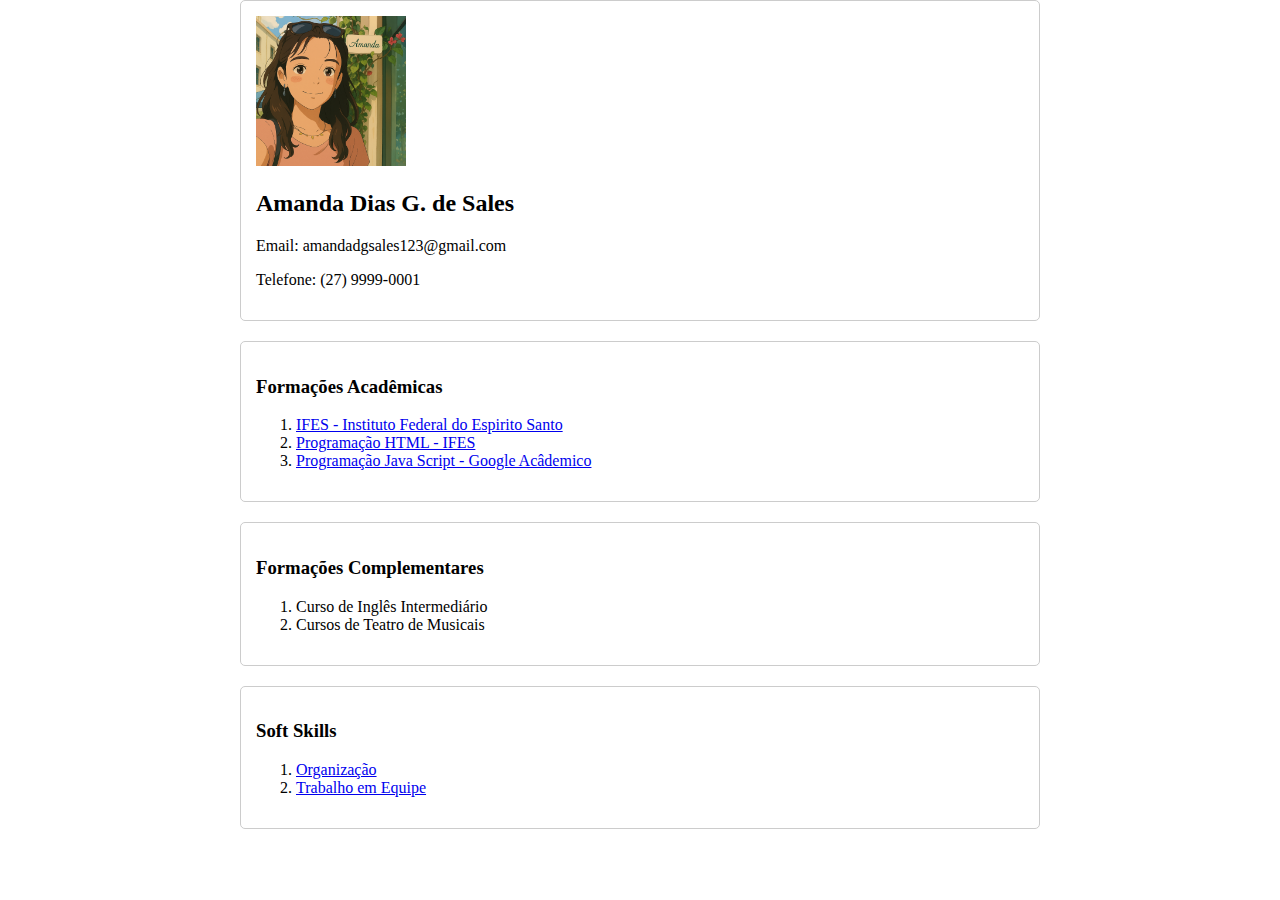
<file: index.html>
<!DOCTYPE html>
<html lang="pt-BR">

<head>
    <meta charset="UTF-8">
    <meta name="viewport" content="width=device-width, initial-scale=1.0">
    <title>Meu Currículo</title>
    <style>
        body {
            max-width: 800px;
            margin: auto;
        }

        .container {
            display: flex;
            flex-direction: column;
            gap: 20px;
        }

        .section {
            border: 1px solid #ccc;
            padding: 15px;
            border-radius: 5px;
        }

        .photo img {
            width: 150px;
        }
    </style>
</head>

<body>
    <div class="container"> <!-- Foto e Informações Pessoais -->
        <div class="section photo"> <img src="Avatar.png" alt="Minha Foto">
            <h2>Amanda Dias G. de Sales</h2>
            <p>Email: amandadgsales123@gmail.com</p>
            <p>Telefone: (27) 9999-0001</p>
        </div> <!-- Formação Acadêmica -->
        <div class="section">
            <h3>Formações Acadêmicas</h3>
            <ol>
                <li><a href="https://ifes.edu.br/o-ifes" target="_blank">IFES - Instituto Federal do Espirito Santo</a></li>
                <li><a href="https://ifes.edu.br/o-ifes" target="_blank">Programação HTML - IFES</a></li>
                <li><a href="https://www.google.com.br/?hl=pt-BR" target="_blank">Programação Java Script - Google Acâdemico</a></li>
            </ol>
        </div> <!-- Formação Complementar -->
        <div class="section">
            <h3>Formações Complementares</h3>
            <ol>
                <li>Curso de Inglês Intermediário</li>
                <li>Cursos de Teatro de Musicais</li>
            </ol>
        </div> <!-- Soft Skills -->
        <div class="section">
            <h3>Soft Skills</h3>
            <ol>
                <li><a href="softskills/organizacao.html">Organização</a></li>
                <li><a href="softskills/trabalho_em_equipe.html">Trabalho em Equipe</a></li>
            </ol>
        </div>
    </div>
</body>

</html>
</file>
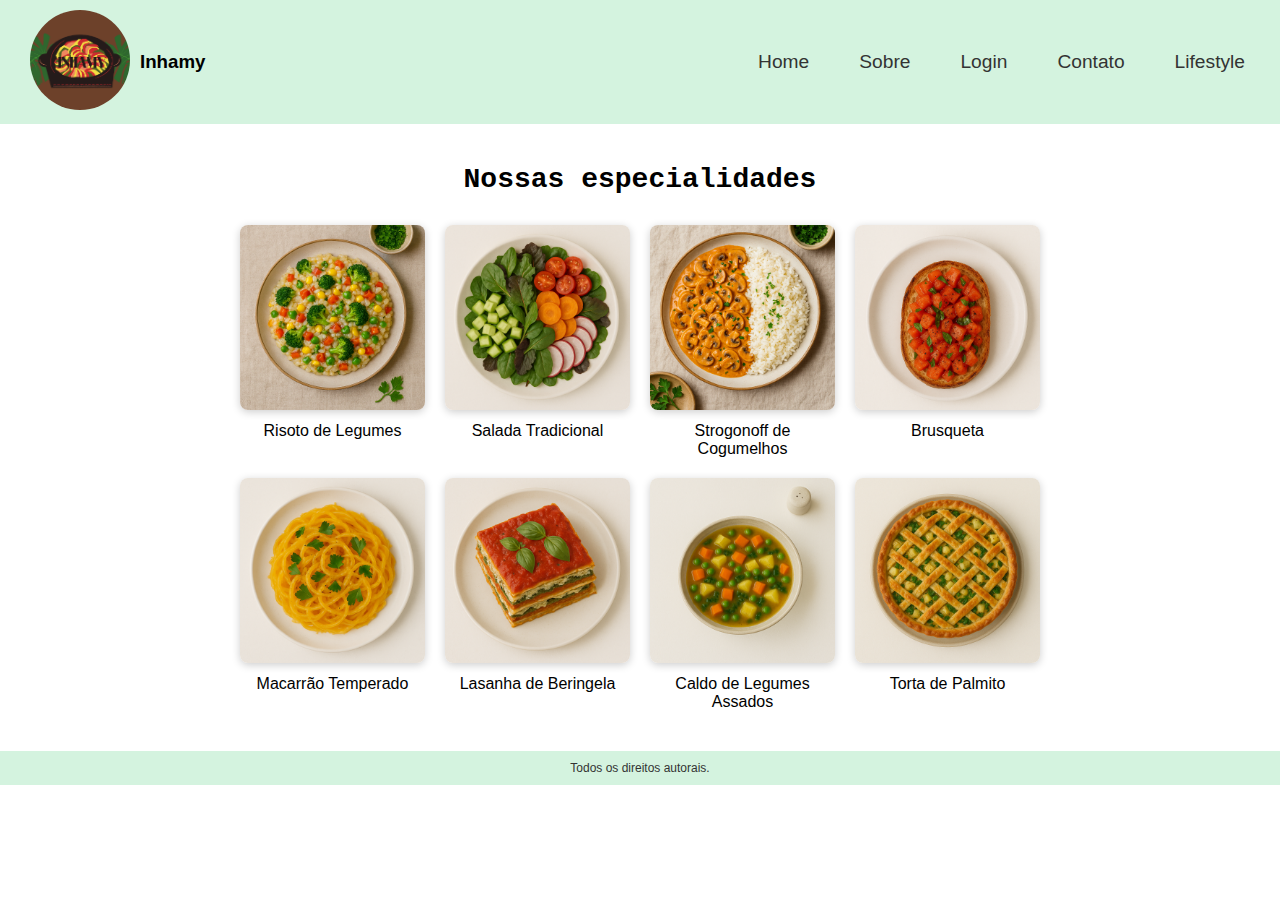
<file: site_Amanda/index.html>
<!DOCTYPE html>
<html lang="pt-br">

<head>
    <meta charset="UTF-8">
    <title>Website</title>
    <link rel="stylesheet" href="css/styles.css">
</head>



<body>
    
    <header>
        <div class="topo">
            <a href="#"><img src="/site_Amanda/imagem/logo.png" alt="logo"></a>
            <h3>Inhamy</h3>
        </div>

        <nav>
            <ul class="menu">
                <li><a href="#">Home</a></li>
                <li><a href="#">Sobre</a></li>
                <li><a href="#">Login</a></li>
                <li><a href="#">Contato</a></li>
                <li><a href="#">Lifestyle</a></li>
            </ul>
        </nav>

    </header>




    <main>
        <selection>
            <h1>Nossas especialidades</h1>
            <div class="gallery">
                <div class="item">
                    <img src="/site_Amanda/imagem/risoto_de_legumes.png" alt="Imagem 1">
                    <p>Risoto de Legumes</p>
                </div>
                <div class="item">
                    <img src="/site_Amanda/imagem/salada.png" alt="Imagem 2">
                    <p>Salada Tradicional</p>
                </div>
                <div class="item">
                    <img src="/site_Amanda/imagem/strogonoff_cogumelos.png" alt="Imagem 3">
                    <p>Strogonoff de Cogumelhos</p>
                </div>
                <div class="item">
                    <img src="/site_Amanda/imagem/brusqueta.png" alt="Imagem 4">
                    <p>Brusqueta</p>
                </div>
                <div class="item">
                    <img src="/site_Amanda/imagem/massa.png" alt="Imagem 5">
                    <p>Macarrão Temperado</p>
                </div>
                <div class="item">
                    <img src="/site_Amanda/imagem/lasanha.png" alt="Imagem 6">
                    <p>Lasanha de Beringela</p>
                </div>
                <div class="item">
                    <img src="/site_Amanda/imagem/sopa.png" alt="Imagem 6">
                    <p>Caldo de Legumes Assados</p>
                </div>
                <div class="item">
                    <img src="/site_Amanda/imagem/torta.png" alt="Imagem 6">
                    <p>Torta de Palmito</p>
                </div>
            </div>
        </selection>
    </main>


    <footer>
        Todos os direitos autorais.
    </footer>

</body>
</file>
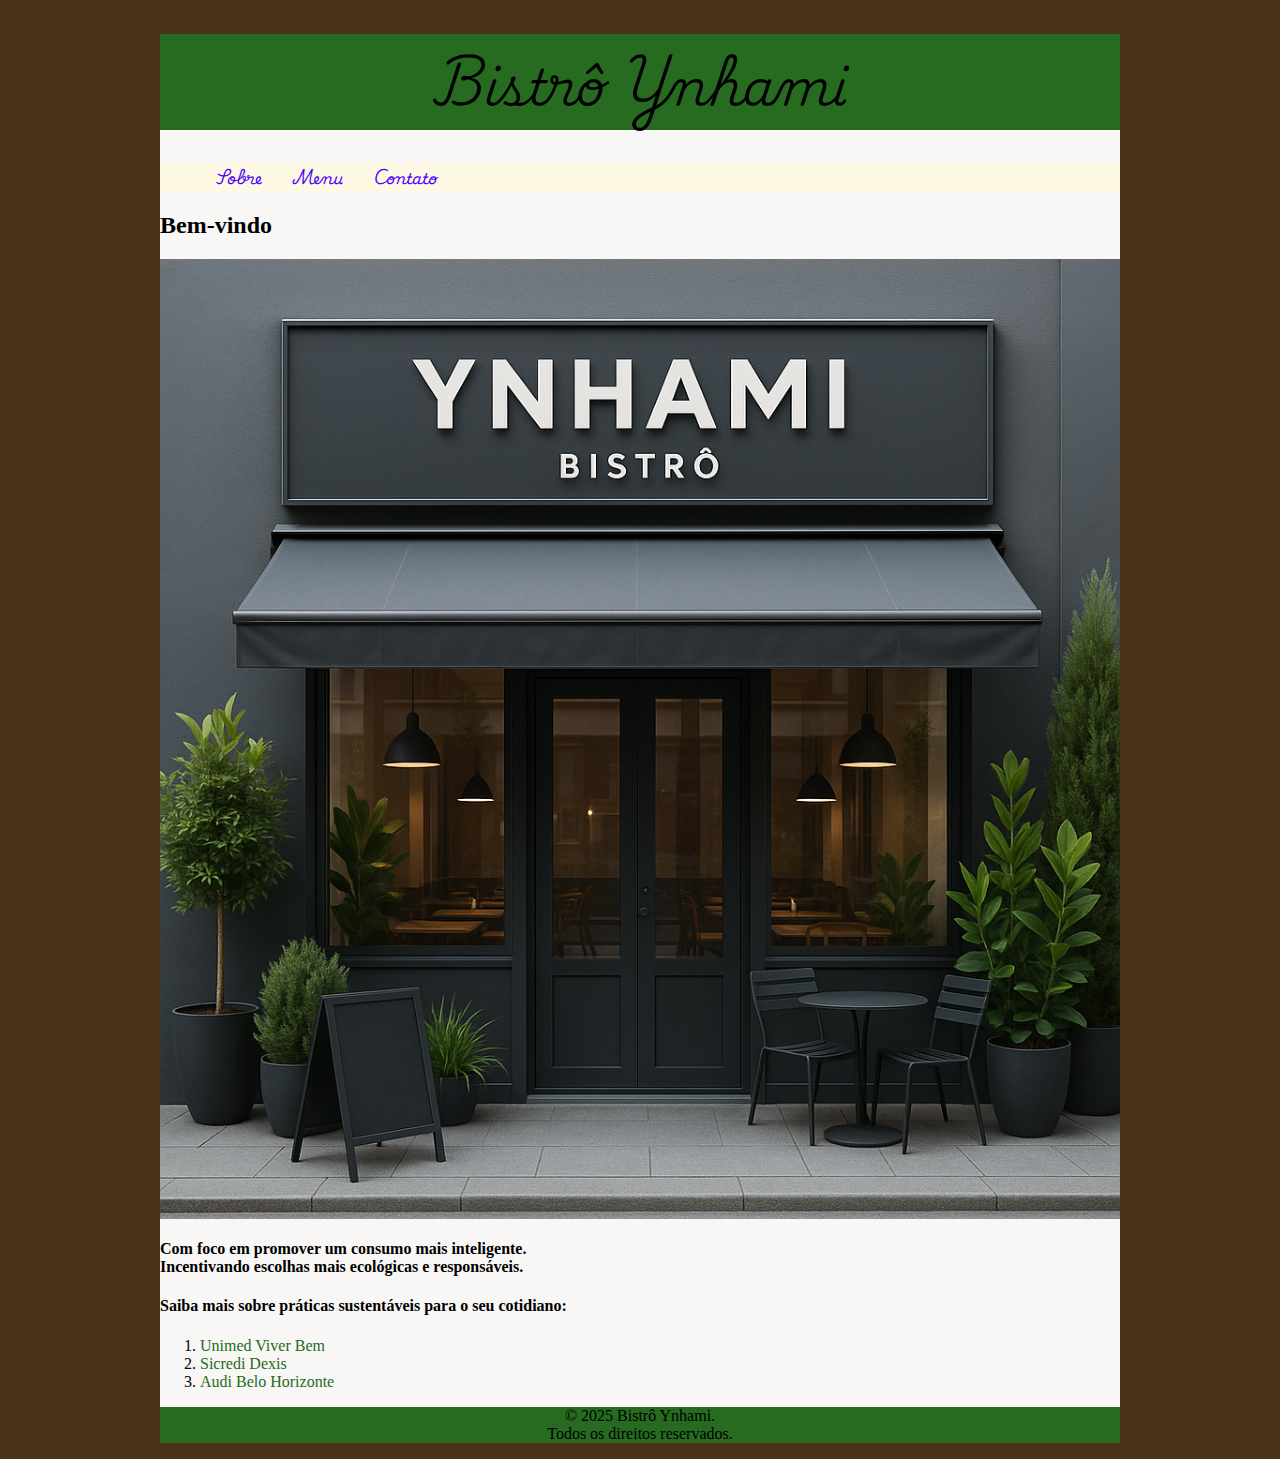
<file: cafe.html>
<!DOCTYPE html>
<html lang="pt-br">
<meta charset="UTF-8">
<title>Blog Cafeteria</title>
<link rel="stylesheet" href="cafe.css">



<div class="container">


    <header>

        <h1>Bistrô Ynhami</h1>
        <link rel="preconnect" href="https://fonts.googleapis.com">
        <link rel="preconnect" href="https://fonts.gstatic.com" crossorigin>
        <link href="https://fonts.googleapis.com/css2?family=Playwrite+RO:wght@100..400&display=swap" rel="stylesheet">

    </header>



    <body>


        <nav>

            <ul class="menu">
                <li><a href="#">Sobre</a></li>
                <li><a href="links/menu.html">Menu</a></li>
                <li><a href="#">Contato</a></li>
            </ul>

        </nav>



        <h2>Bem-vindo</h2>



        <div class="section photo"> <img src="ynhami.png" alt="bistro">

            <h4>Com foco em promover um consumo mais inteligente.<br>Incentivando escolhas mais ecológicas e
                responsáveis.</h4>
            <h4>Saiba mais sobre práticas sustentáveis para o seu cotidiano:</h4>

            <ol>
                <li><a href="https://viverbem.unimedbh.com.br/qualidade-de-vida/sustentabilidade/"
                        target="_blank">Unimed
                        Viver Bem</a></li>
                <li><a href="https://www.sicredidexis.com.br/7-praticas-sustentaveis-para-aderir-no-dia-a-dia/"
                        target="_blank">Sicredi Dexis</a></li>
                <li><a href="https://audibelohorizonte.com.br/blog/praticas-sustentaveis-no-cotidiano"
                        target="_blank">Audi
                        Belo Horizonte</a></li>
            </ol>

        </div>
    </body>



    <footer>
        <p>&copy; 2025 Bistrô Ynhami.<br> Todos os direitos reservados.</p>
    </footer>


</div>

</html>
</file>
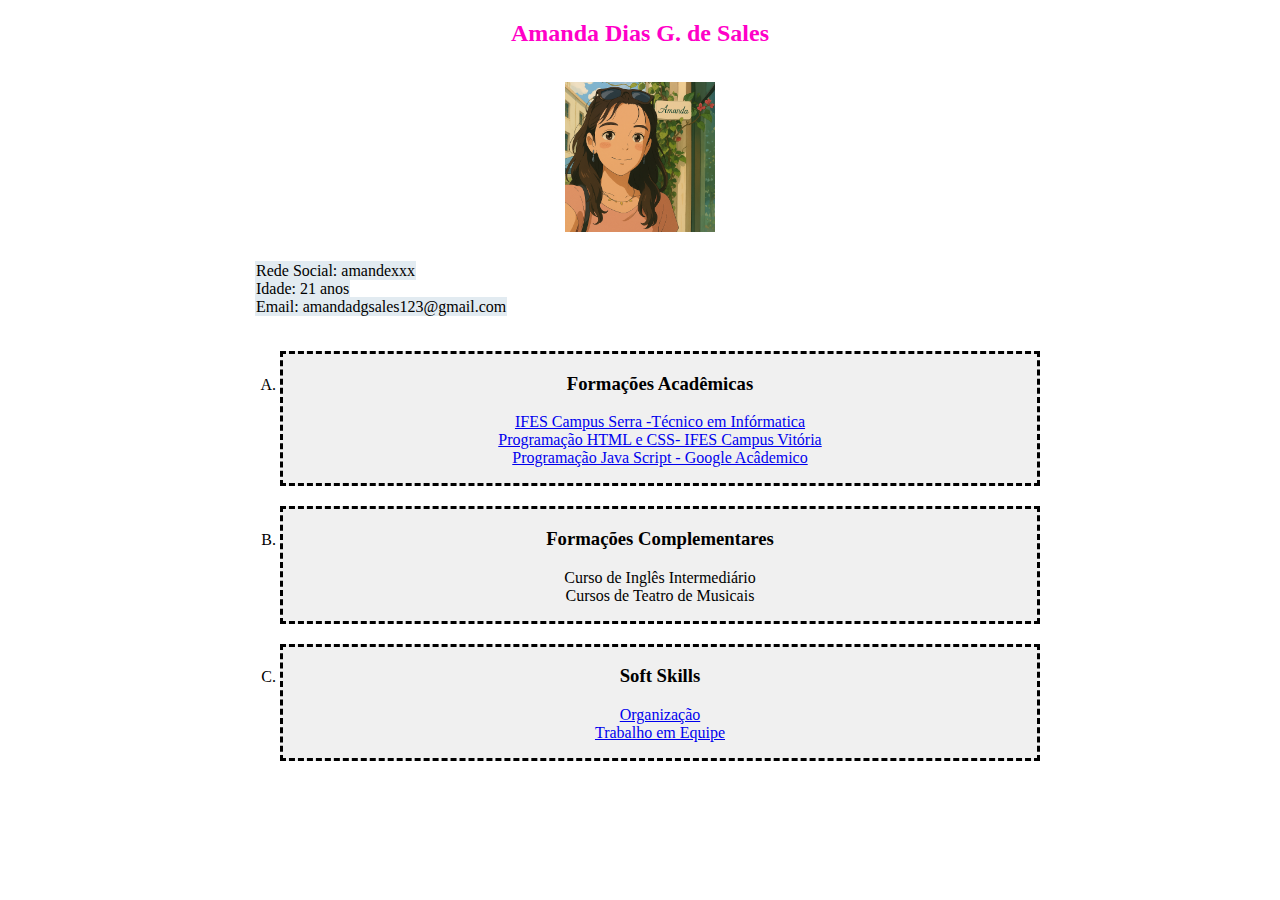
<file: curriculo.html>
<!DOCTYPE html>
<html lang="pt-BR">

<head>
    <meta charset="UTF-8">
    <meta name="viewport" content="width=device-width, initial-scale=1.0">
    <title>Meu Currículo</title>
    <link rel="stylesheet" href="curriculo.css">

    <style>
        body {
            max-width: 800px;
            margin: auto;
        }

        .container {
            display: flex;
            flex-direction: column;
            gap: 20px;
        }

        .section {
            border: 1px;
            padding: 15px;
            border-radius: 5px;
        }

        .photo img {
            width: 150px;
        }
    </style>
</head>


<body>
    <h2>Amanda Dias G. de Sales</h2>

    <div class="section photo">
        <img src="Avatar.png" alt="Minha Foto">
    </div>


    <div class="section section-blue">
        <a>Rede Social: amandexxx</a><br>
        <a>Idade: 21 anos</a><br>
        <a>Email: amandadgsales123@gmail.com</a>
    </div>



    <ol>
        <li>
            <div class="minhadiv">
                <h3>Formações Acadêmicas</h3>

                <p>
                    <a href="https://serra.ifes.edu.br/" target="_blank">IFES Campus Serra -Técnico em
                        Infórmatica</a><br>
                    <a href="https://vitoria.ifes.edu.br/" target="_blank">Programação HTML e CSS- IFES Campus
                        Vitória</a><br>
                    <a href="https://blog.google/products/classroom/" target="_blank">Programação Java Script - Google
                        Acâdemico</a><br>
                </p>


            </div>
        </li>



        <li>
            <div class="minhadiv">
                <h3>Formações Complementares</h3>

                <p>
                    <a>Curso de Inglês Intermediário</a><br>
                    <a>Cursos de Teatro de Musicais</a><br>
                </p>

            </div>
        </li>



        <li>
            <div class="minhadiv">
                <h3>Soft Skills</h3>

                <p>
                    <a href="softskills/organizacao.html">Organização</a><br>
                    <a href="softskills/trabalho_em_equipe.html">Trabalho em Equipe</a>
                </p>


            </div>
        </li>
    </ol>

</body>

</html>
</file>
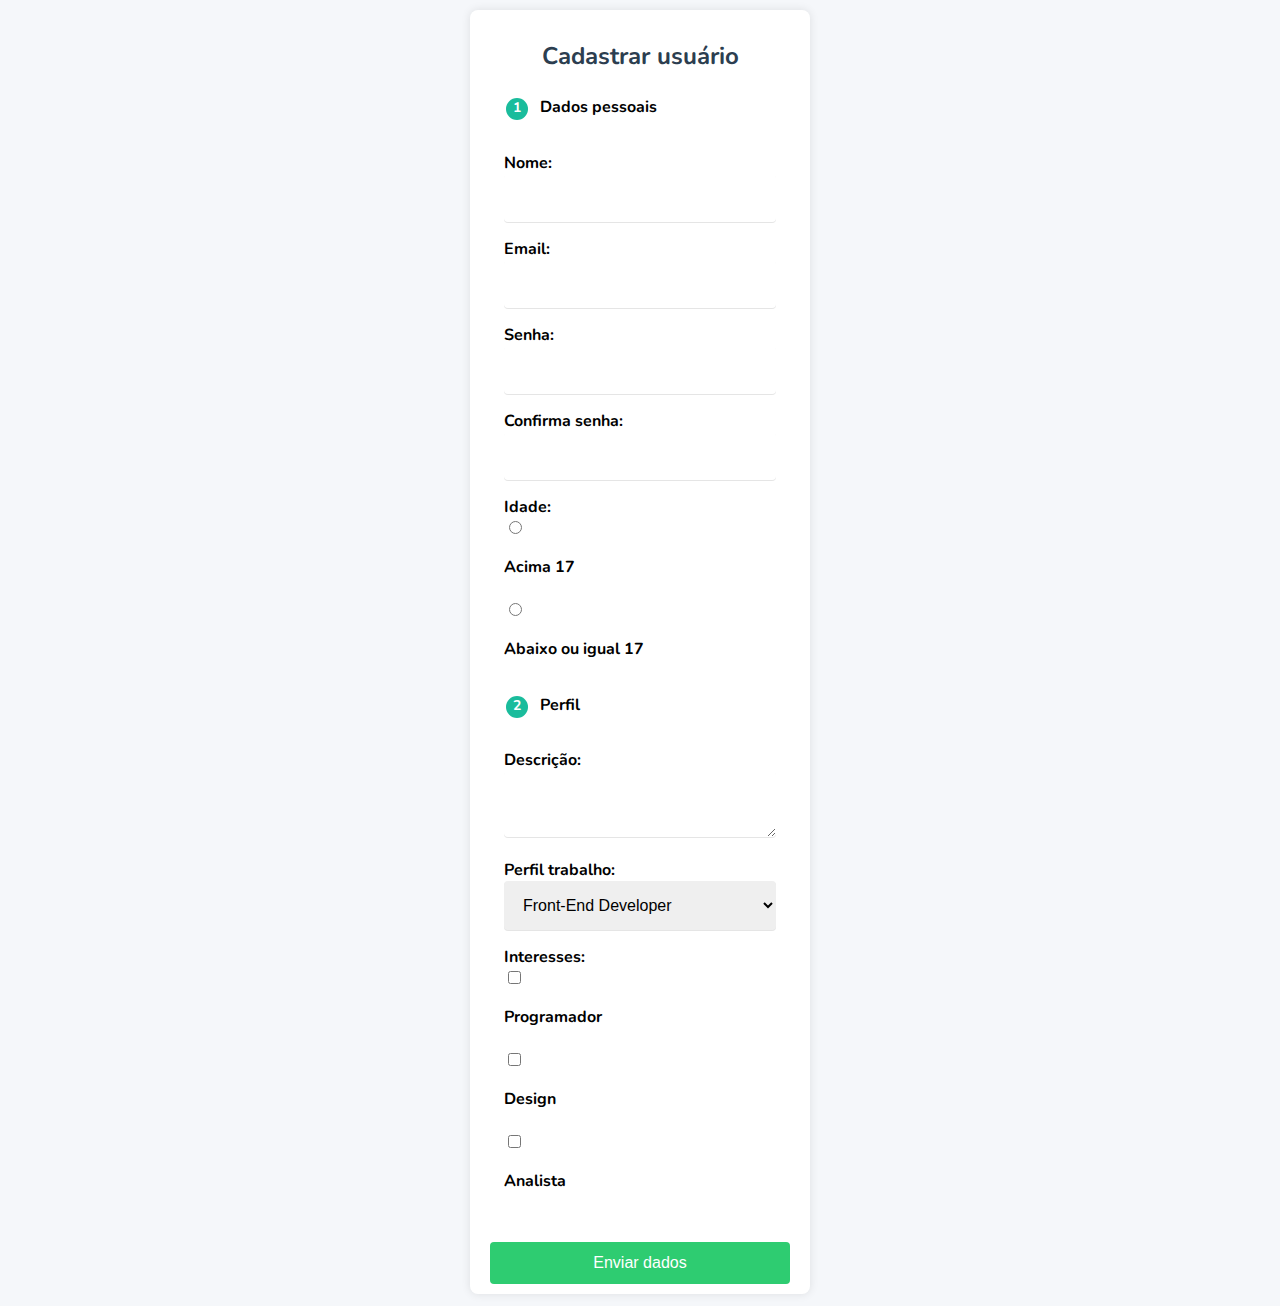
<file: formulario.html>
<!DOCTYPE html>
<html lang="pt-br">

<head>
    <meta charset="UTF-8">
    <meta name="viewport" content="width=device-width, initial-scale=1.0">
    <title>Cadastrar Usuário</title>
    <link rel="stylesheet" href="formulario.css">
    <link rel="preconnect" href="https://fonts.googleapis.com">
    <link rel="preconnect" href="https://fonts.gstatic.com" crossorigin>
    <link href="https://fonts.googleapis.com/css2?family=Nunito:ital,wght@0,200..1000;1,200..1000&family=Playwrite+RO:wght@100..400&display=swap"
        rel="stylesheet">
</head>


<body>
    <div class="form-container">

        <h2>Cadastrar usuário</h2>

        <form>
            <fieldset>
                <legend><span class="step">1</span> Dados pessoais</legend>

                <label for="nome">Nome:</label>
                <input type="text" id="nome" name="nome">

                <label for="email">Email:</label>
                <input type="email" id="email" name="email">

                <label for="senha">Senha:</label>
                <input type="password" id="senha" name="senha">

                <label for="confirmar">Confirma senha:</label>
                <input type="password" id="confirmar" name="confirmar">

                <label>Idade:</label>
                <input type="radio" id="acima17" name="idade" value="acima">
                <label for="acima17">Acima 17</label><br>
                <input type="radio" id="abaixo17" name="idade" value="abaixo">
                <label for="abaixo17">Abaixo ou igual 17</label>


            </fieldset>

            <fieldset>
                <legend><span class="step">2</span> Perfil</legend>

                <label for="descricao">Descrição:</label>
                <textarea id="descricao" name="descricao"></textarea>

                <label for="perfil">Perfil trabalho:</label>

                <select id="perfil" name="perfil">
                    <option>Front-End Developer</option>
                    <option>Back-End Developer</option>
                    <option>Full Stack</option>
                </select>

                <label>Interesses:</label>
                <input type="checkbox" id="programador" name="interesses" value="Programador">
                <label for="programador">Programador</label><br>

                <input type="checkbox" id="design" name="interesses" value="Design">
                <label for="design">Design</label><br>

                <input type="checkbox" id="analista" name="interesses" value="Analista">
                <label for="analista">Analista</label>
            </fieldset>


            <button type="submit">Enviar dados</button>
        </form>
    </div>
</body>

</html>
</file>
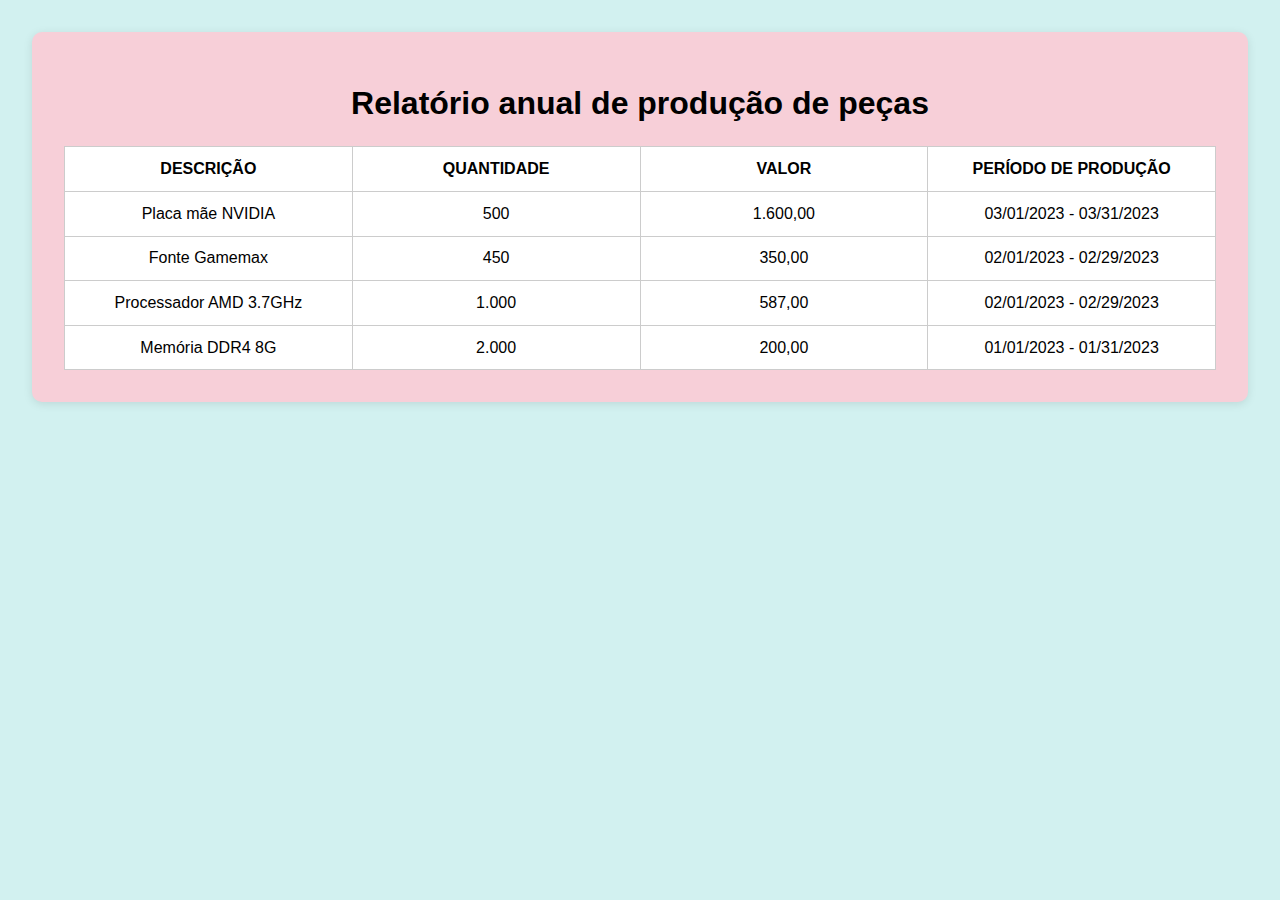
<file: relatorio.html>
<!DOCTYPE html>
<html lang="pt-br">


<head>
    <meta charset="UTF-8">
    <meta name="viewport" content="width=device-width, initial-scale=1.0">
    <title>Relatório de Produção</title>
    <link rel="stylesheet" href="relatorio.css">
</head>


<body>

    <section class="relatorio-container">
        <h1>Relatório anual de produção de peças</h1>


        <table>

            <thead>
                <tr>
                    <th>Descrição</th>
                    <th>Quantidade</th>
                    <th>Valor</th>
                    <th>Período de Produção</th>
                </tr>
            </thead>

            <tbody>

                <tr>
                    <td>Placa mãe NVIDIA</td>
                    <td>500</td>
                    <td>1.600,00</td>
                    <td>03/01/2023 - 03/31/2023</td>
                </tr>

                <tr>
                    <td>Fonte Gamemax</td>
                    <td>450</td>
                    <td>350,00</td>
                    <td>02/01/2023 - 02/29/2023</td>
                </tr>

                <tr>
                    <td>Processador AMD 3.7GHz</td>
                    <td>1.000</td>
                    <td>587,00</td>
                    <td>02/01/2023 - 02/29/2023</td>
                </tr>

                <tr>
                    <td>Memória DDR4 8G</td>
                    <td>2.000</td>
                    <td>200,00</td>
                    <td>01/01/2023 - 01/31/2023</td>
                </tr>

            </tbody>

        </table>

    </section>

</body>

</html>
</file>
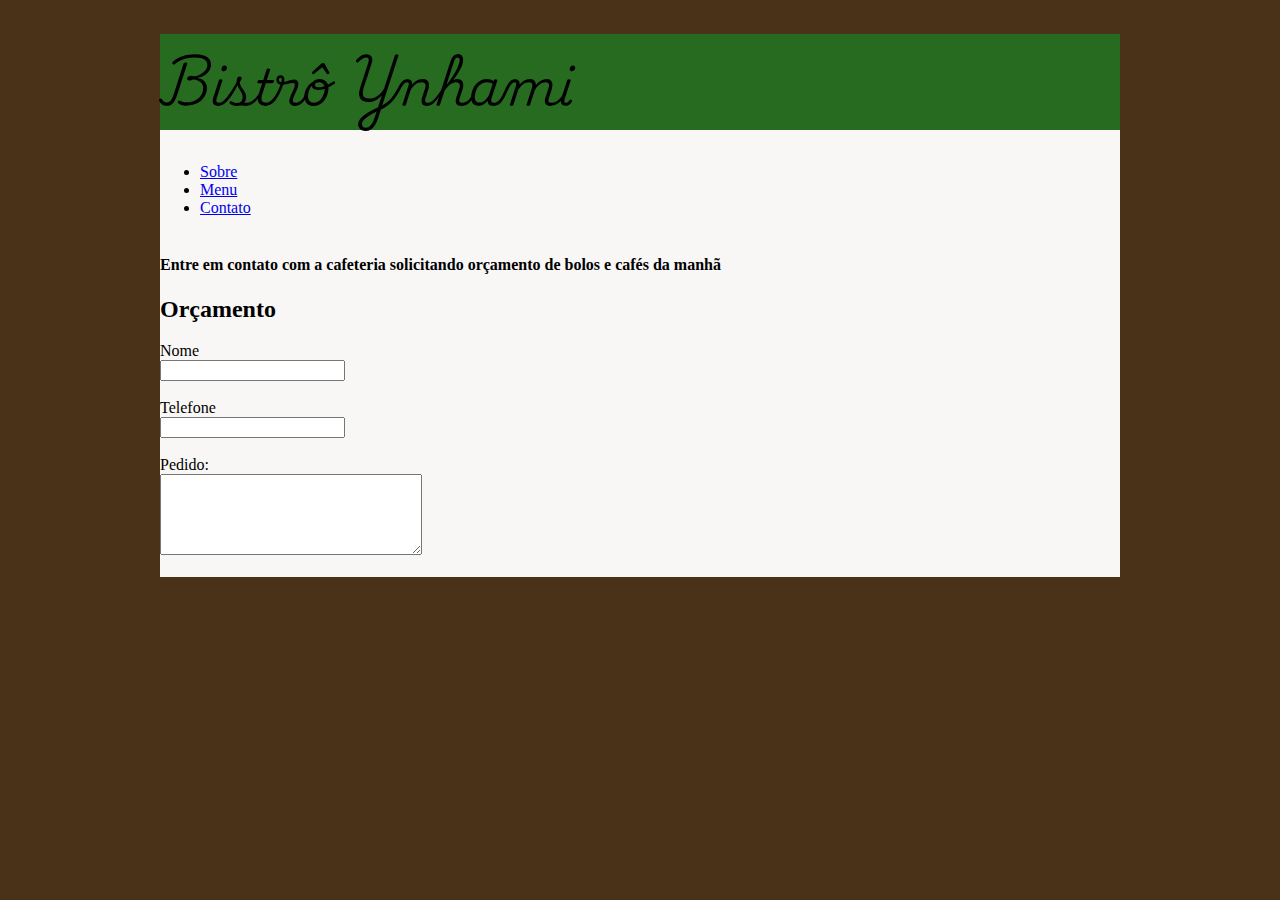
<file: links/contato.html>
<!DOCTYPE html>
<html lang="pt-br">
<meta charset="UTF-8">
<title>Blog Cafeteria</title>
<link rel="stylesheet" href="menu.css">


<div class="container">


    <header>

        <h1>Bistrô Ynhami</h1>
        <link rel="preconnect" href="https://fonts.googleapis.com">
        <link rel="preconnect" href="https://fonts.gstatic.com" crossorigin>
        <link href="https://fonts.googleapis.com/css2?family=Playwrite+RO:wght@100..400&display=swap" rel="stylesheet">

    </header>


    <body>

        <nav>

            <ul class="Contato">

                <li><a href="#">Sobre</a></li>
                <li><a href="menu.html">Menu</a></li>
                <li><a href="contato.html">Contato</a></li>

            </ul>
        </nav>



        
        <h4><br>Entre em contato com a cafeteria solicitando orçamento de bolos e cafés da manhã</h4>
        



        <h2>Orçamento</h2>

        <form>
            <label for="nome">Nome</label><br>
            <input type="text" id="nome" name="nome"><br><br>

            <label for="telefone">Telefone</label><br>
            <input type="text" id="telefone" name="telefone"><br><br>

            <label for="pedido">Pedido:</label><br>
            <textarea id="pedido" name="pedido" rows="5" cols="30"></textarea><br><br>
        </form>

    </body>

</html>



</body>
</file>
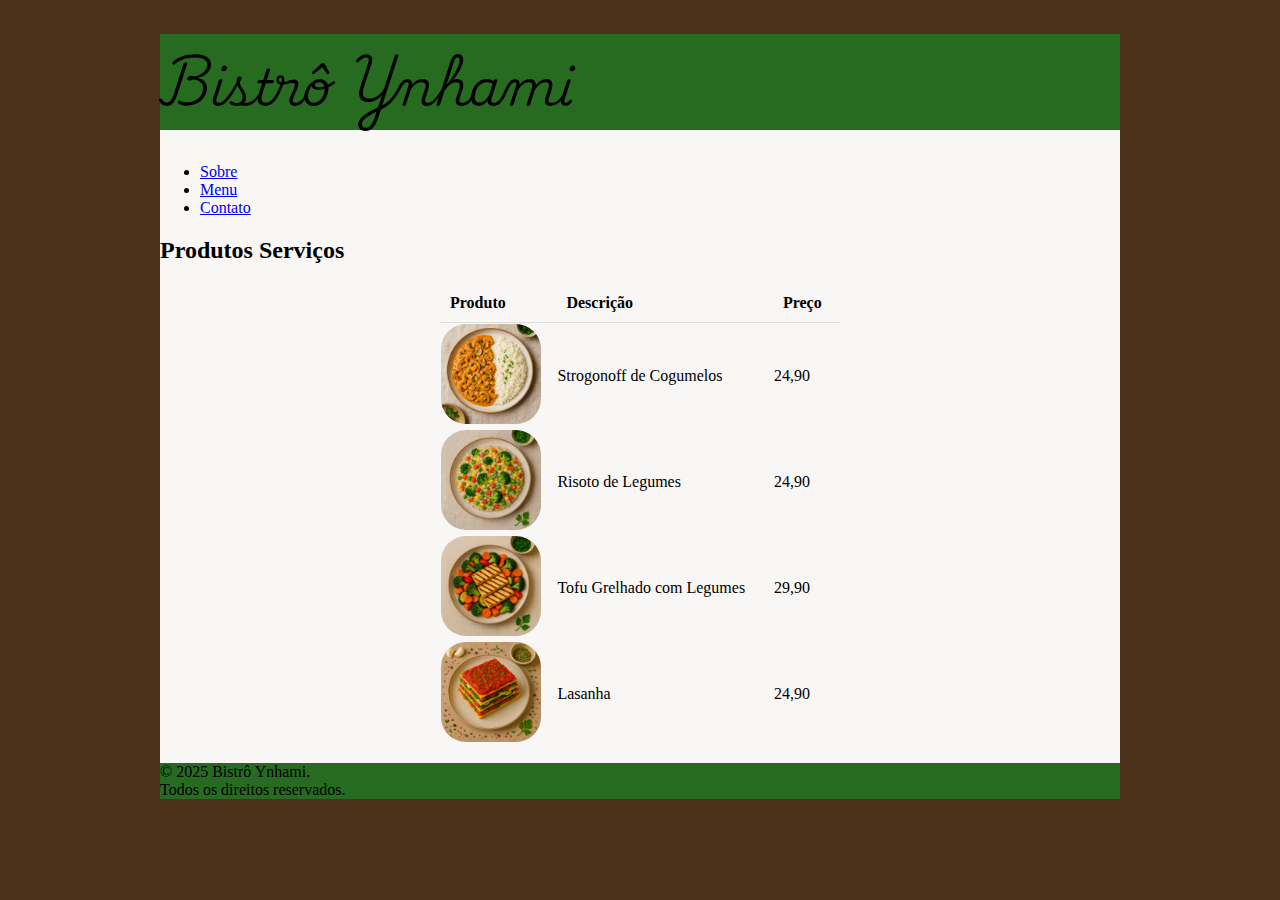
<file: links/menu.html>
<!DOCTYPE html>
<html lang="pt-br">
<meta charset="UTF-8">
<title>Blog Cafeteria</title>
<link rel="stylesheet" href="menu.css">


<div class="container">


    <header>

        <h1>Bistrô Ynhami</h1>
        <link rel="preconnect" href="https://fonts.googleapis.com">
        <link rel="preconnect" href="https://fonts.gstatic.com" crossorigin>
        <link href="https://fonts.googleapis.com/css2?family=Playwrite+RO:wght@100..400&display=swap" rel="stylesheet">

    </header>


    <body>

        <nav>

            <ul class="menu">
                <li><a href="#">Sobre</a></li>
                <li><a href="menu.html">Menu</a></li>
                <li><a href="contato.html">Contato</a></li>
            </ul>

        </nav>


        <section>

            <h2>Produtos Serviços</h2>

        </section>


        <table>

            <thead>
                <tr>
                    <th>Produto</th>
                    <th>Descrição</th>
                    <th>Preço</th>
                </tr>
            </thead>


            <tbody>

                <tr>
                    <td>
                        <img src="strogonoff.png" alt="strogonoff">

                    </td>


                    <td>Strogonoff de Cogumelos</td>
                    <td>24,90</td>
                </tr>


                <tr>
                    <td>
                        <img src="risoto.png" alt="risoto">

                    </td>


                    <td>Risoto de Legumes</td>
                    <td>24,90</td>

                </tr>

                <tr>
                    <td>
                        <img src="tofu.png" alt="tofu">

                    </td>


                    <td>Tofu Grelhado com Legumes</td>
                    <td>29,90</td>

                </tr>


                <tr>
                    <td>
                        <img src="lasanha.png" alt="lasanha">

                    </td>


                    <td>Lasanha</td>
                    <td>24,90</td>

                </tr>


            </tbody>

        </table>


        <footer>
            <p>&copy; 2025 Bistrô Ynhami.<br> Todos os direitos reservados.</p>
        </footer>

</div>
</file>
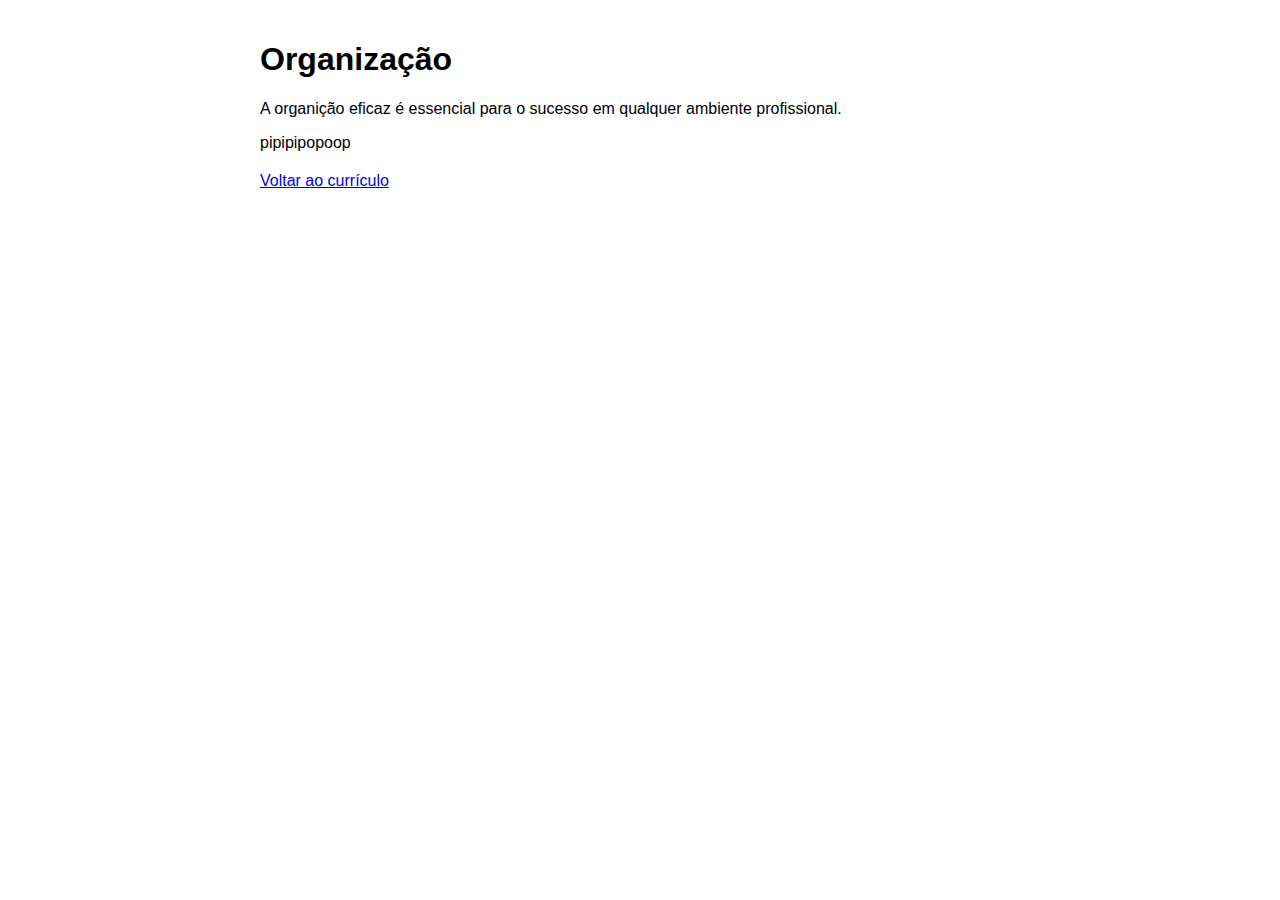
<file: softskills/organizacao.html>
<!DOCTYPE html>
 <html lang="pt-BR">
 <head>
     <meta charset="UTF-8">
     <meta name="viewport" content="width=device-width, initial-scale=1.0">
     <title>Organização</title>
     <style>
         body { max-width: 800px; margin: auto; font-family: Arial, sans-serif; }
         .container { padding: 20px; }
         a { display: block; margin-top: 20px; }
     </style>
 </head>
 <body>
     <div class="container">
         <h1>Organização</h1>
         <p>A organição eficaz é essencial para o sucesso em qualquer ambiente profissional.</p>
         <p>pipipipopoop</p>
         <a href="../index.html">Voltar ao currículo</a>
     </div>
 </body>
 </html>
</file>
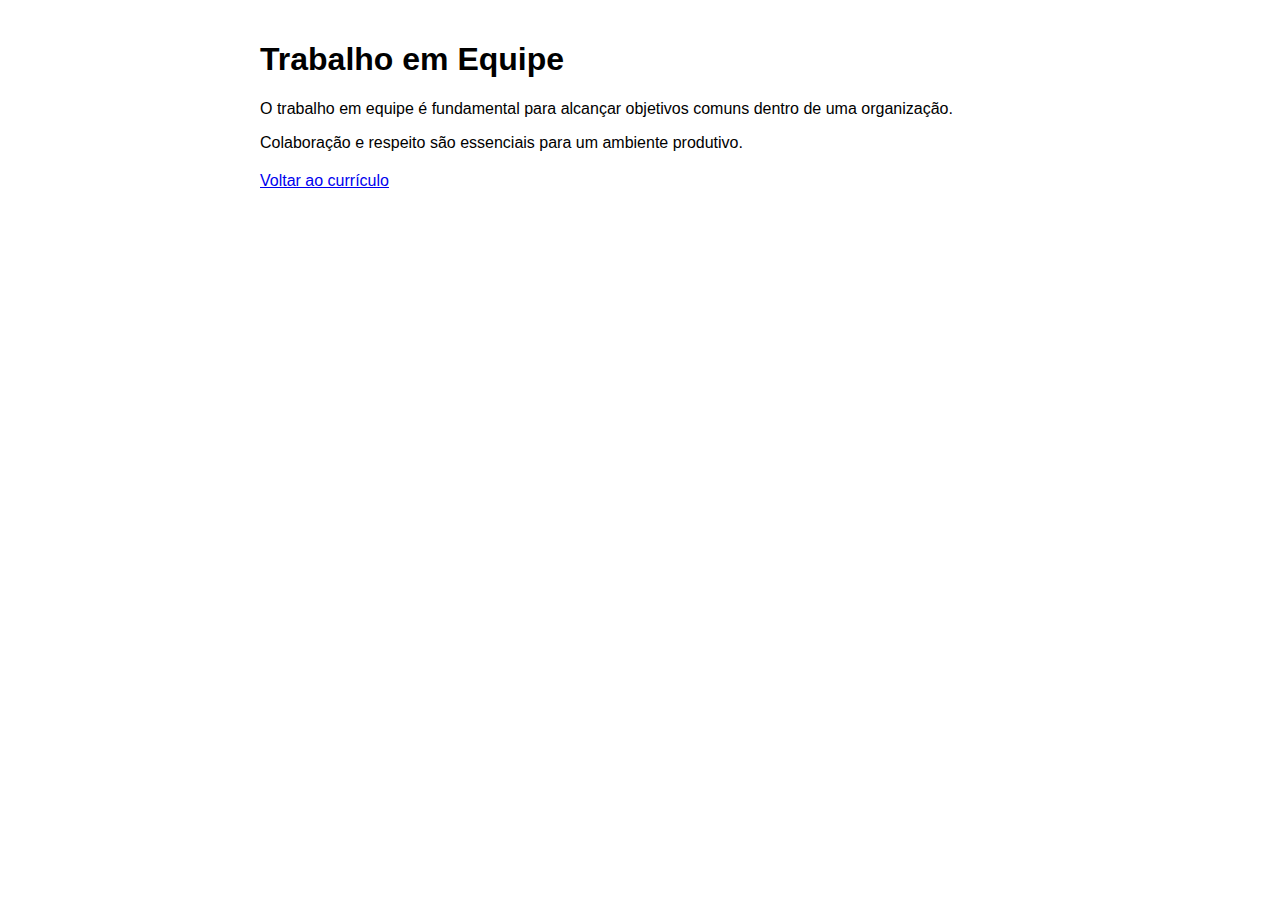
<file: softskills/trabalho_em_equipe.html>
<!DOCTYPE html>
 <html lang="pt-BR">
 <head>
     <meta charset="UTF-8">
     <meta name="viewport" content="width=device-width, initial-scale=1.0">
     <title>Trabalho em Equipe</title>
     <style>
         body { max-width: 800px; margin: auto; font-family: Arial, sans-serif; }
         .container { padding: 20px; }
         a { display: block; margin-top: 20px; }
     </style>
 </head>
 <body>
     <div class="container">
         <h1>Trabalho em Equipe</h1>
         <p>O trabalho em equipe é fundamental para alcançar objetivos comuns dentro de uma organização.</p>
         <p>Colaboração e respeito são essenciais para um ambiente produtivo.</p>
         <a href="../index.html">Voltar ao currículo</a>
     </div>
 </body>
 </html>
</file>
<file: site_Amanda/css/styles.css>
* {
    margin: 0;
    padding: 0;
    box-sizing: border-box;
    font-family: Verdana, Geneva, Thoma, sans-serif;
}

header {
    background-color: #d4f3df;
    display: flex;
    justify-content: space-between;
    align-items: center;
    padding: 10px 30px;
}

.topo {
    display: flex;
    align-items: center; 
    gap: 10px;
}

header img {
    width: 100px;
    height: 100px;
    border-radius: 50%;
    object-fit: cover;
}

body {
    display: flex;
    flex-direction: column;
    font-family: Arial, sans-serif;
    background-color: white;
}

footer {
    margin-top: auto;
    background-color: #d4f3df;
    text-align: center;
    padding: 10px;
    font-size: 12px;
    color: #333;
}

ul,
li {

    list-style: none;
    font-size: 1.2rem;

}

a {
    text-decoration: none;
    color: green;
}

.menu {
    display: flex;
}

.menu li {
    margin-left: 20px;
}

.menu li a {
    padding: 5px;
}

header nav a {
    margin-left: 20px;
    text-decoration: none;
    color: #333;
}

header nav a:hover {
    text-decoration: underline;
}


main {
    padding: 40px 20px;
    text-align: center;
}

main h1 {
    font-family: 'Courier New', cursive;
    font-size: 28px;
    margin-bottom: 30px;
}


.gallery {
    display: grid;
    grid-template-columns: repeat(auto-fit, minmax(150px, 1fr));
    gap: 20px;
    max-width: 800px;
    margin: 0 auto;
}

.gallery .item {
    text-align: center;
}

.gallery img {
    width: 100%;
    border-radius: 8px;
    box-shadow: 0 2px 8px rgba(0, 0, 0, 0.2);
}

.gallery p {
    margin-top: 8px;
}
</file>
<file: cafe.css>
body {
    background-color: #493218;
}

.container {
    width: 960px;
    background-color: #f8f7f5;
    margin: auto;
}

.menu {
    list-style: none;
    display: flex;
    justify-content: left; 
    background-color: #fdf9e5;
  }

  .menu li {
    margin: 0 15px; 
  }
  
  .menu a {
    text-decoration: none; 
    color: #4b00ff; 
    font-family: 'Playwrite RO', sans-serif; 
    font-size: 15px;
  }
  
  .menu a:hover {
    color: #000; 
  }

h1 {
    text-align: center;
    font-family: 'Playwrite RO', sans-serif;
    font-weight: 300;
    font-size: 50px;
}

.section.photo img {
    display: block;
    width: 960px;
    margin: auto;
}

ol {
    list-style-type: decimal;

}

a {
    color: #266b20;
    text-decoration: none;
}

header , footer {
    text-align: center;
    
    background-color: #266b20;
}
</file>
<file: curriculo.css>
h2 {
    text-align: center;
    color: rgb(255, 0, 200);
}

.section.photo img {
    display: block;
    margin-left: auto;
    margin-right: auto;
}


.minhadiv {
    background-color: #f0f0f0;
    transition: 1.5s;
    border: dashed black;
    background-color: #f0f0f0;
    text-align: center;
    margin: 20px auto;
}

.minhadiv:hover {
    background-color: #dcdcdc;
}

p {

    font-family: Verdana;
}

body ol {
    list-style-type: upper-alpha;
}

.section-blue a {
    background-color: #e2ebf1;
    padding: 1px;
    margin: 5px 0;
}
</file>
<file: formulario.css>
body {
    font-family: 'Nunito', sans-serif;
    background-color: #f5f7fa;
    margin: 0;
    padding: 0;
    display: flex;
    justify-content: center;
}

.form-container {
    background-color: #ffffff;
    width: 300px;
    margin: 10px auto;
    padding: 10px 20px;
    border-radius: 8px;
    box-shadow: 0 0 10px rgba(0, 0, 0, 0.1);
}

h2 {
    text-align: center;
    margin-bottom: 1.5rem;
    color: #2c3e50;
}

form label {
    display: block;
    margin-top: 1rem;
    font-weight: bold;
}

input[type="text"],
input[type="email"],
input[type="password"],
textarea,
select {
    width: 100%;
    padding: 15px;
    margin: 0px;
    font-size: 16px;
    border: none;
    outline: 0;
    height: auto;
    box-shadow: 0 1px 0 rgba(0, 0, 0, 0.1);
    box-sizing: border-box;
    border-radius: 4px;
}

textarea {
    resize: vertical;
}

fieldset {
    border: none;
    margin-bottom: 1.5rem;
}

legend {
    font-weight: bold;
    margin-bottom: 10px;
}

.step {
    display: inline-block;
    background-color: #1abc9c;
    color: white;
    border-radius: 50%;
    width: 22px;
    height: 22px;
    text-align: center;
    margin-right: 8px;
    font-size: 14px;
}

button {
    background-color: #2ecc71;
    color: white;
    border: none;
    padding: 12px;
    width: 100%;
    border-radius: 4px;
    cursor: pointer;
    font-size: 1rem;
    margin-top: 1rem;
}

button:hover {
    background-color: #27ae60;
}
</file>
<file: relatorio.css>
body {
    margin: 0;
    padding: 0;
    font-family: Arial, sans-serif;
    background-color: #d2f1f0;
}

.relatorio-container {
    max-width: 90vw;
    margin: 2rem auto;
    background-color: #F7CFD8;
    padding: 2rem;
    border-radius: 10px;
    box-shadow: 0 2px 10px rgba(0, 0, 0, 0.1);
}

h1 {
    text-align: center;
    font-size: 2rem;
    margin-bottom: 1.5rem;
}

table {
    width: 100%;
    border-collapse: collapse;
    table-layout: fixed;
}

thead th {
    background-color: #ffffff;
    text-transform: uppercase;
    font-size: 1rem;
    padding: 0.8rem;
    border: 1px solid #ccc;
    text-align: center;
}

tbody td {
    padding: 0.8rem;
    border: 1px solid #ccc;
    background-color: #fff;
    text-align: center;
    word-wrap: break-word;
}
</file>
<file: links/menu.css>
body {
    background-color: #493218;
}

.container {
    width: 960px;
    background-color: #f8f7f5;
    margin: auto;
}

h1 {
    font-family: 'Playwrite RO', sans-serif;
    font-weight: 300;
    font-size: 50px;
}

header , footer {
    text-align: left;
    background-color: #266b20;
}


table {
    border-collapse: collapse;
    width: 400px;
    margin: auto;
    text-align: left;
  }
  
 
  th {
    padding: 10px;
    font-weight: bold;
    border-bottom: 1px solid #ddd;
  }

  
  td img {
    border-radius: 25px;
    width: 100px;
  }
  
  
  tbody tr:hover {
    background-color: #79f39e;
  }
</file>
